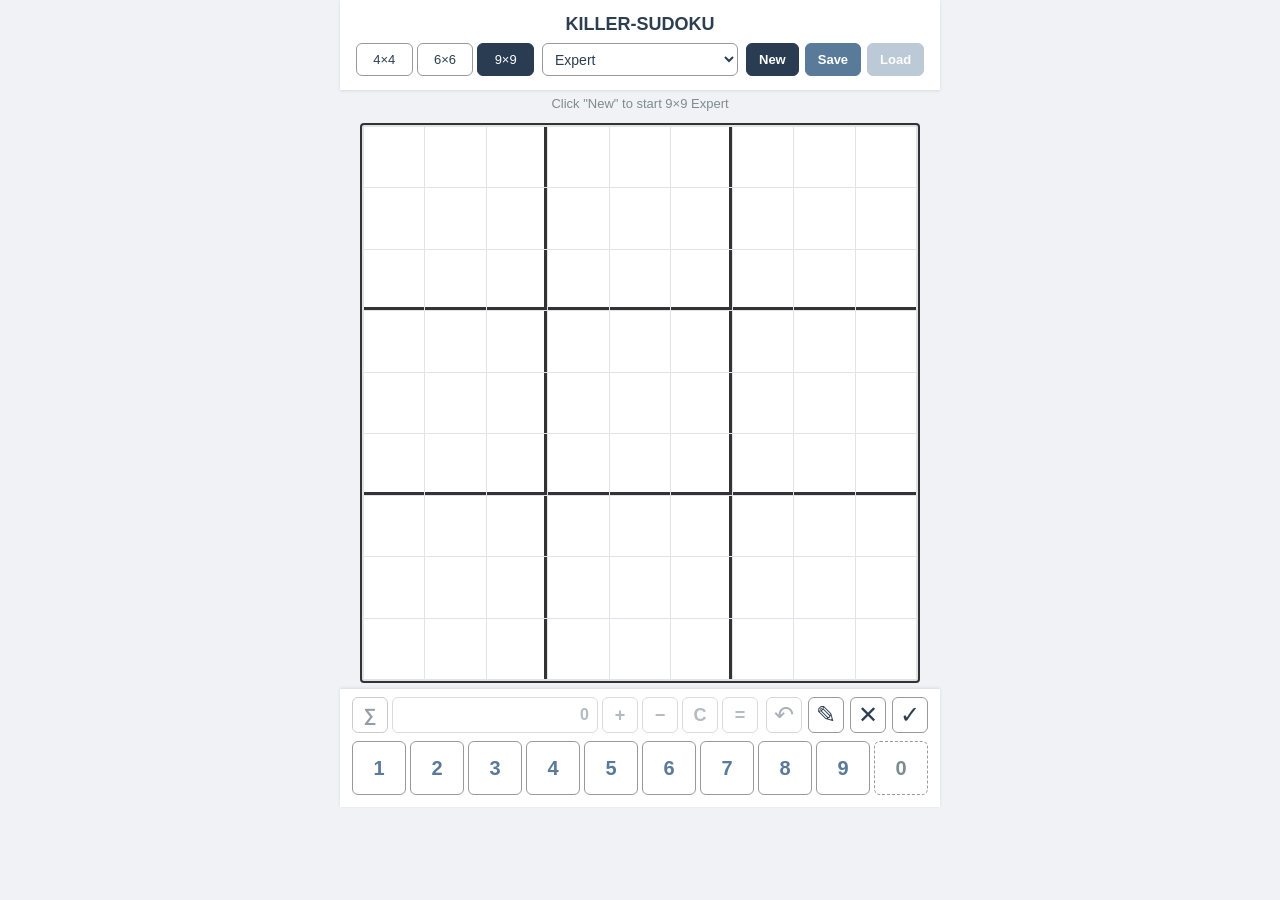
<file: index.html>
<!DOCTYPE html>
<html lang="en">
<head>
    <meta charset="UTF-8">
    <meta name="viewport" content="width=device-width, initial-scale=1.0, maximum-scale=1.0, user-scalable=no">
    <title>KILLER-SUDOKU</title>
    <link rel="stylesheet" href="./css/style.css">
    <link rel="stylesheet" href="./css/board.css">
</head>
<body>
    <div id="app">
        <!-- 顶部设置栏 -->
        <header class="top-bar">
            <div class="title">KILLER-SUDOKU</div>
            <div class="settings">
                <div class="settings-row">
                    <div class="btn-group" id="size-group">
                        <button class="btn btn-toggle" data-size="4">4×4</button>
                        <button class="btn btn-toggle" data-size="6">6×6</button>
                        <button class="btn btn-toggle active" data-size="9">9×9</button>
                    </div>
                    <select id="difficulty-select" class="select">
                        <option value="beginner">Beginner</option>
                        <option value="easy">Easy</option>
                        <option value="medium">Medium</option>
                        <option value="hard">Hard</option>
                        <option value="expert" selected>Expert</option>
                    </select>
                    <div class="action-group">
                        <button id="new-game-btn" class="btn btn-primary">New</button>
                        <button id="save-btn" class="btn btn-secondary" title="Save current progress">Save</button>
                        <button id="load-btn" class="btn btn-secondary" title="Load saved progress for current size & difficulty" disabled>Load</button>
                    </div>
                </div>
            </div>
        </header>

        <!-- 状态栏 -->
        <div class="status-bar">
            <span id="status-text">Click "New" to start</span>
            <span id="completed-badge" class="badge badge-completed" style="display:none;">Completed</span>
        </div>

        <!-- 棋盘区域（含提示面板，hint 在棋盘上方） -->
        <main class="board-container">
            <div id="hint-panel" class="hint-panel" style="display:none;">
                <div class="hint-item"><span class="hint-label">Box:</span><span id="hint-box" class="hint-value">0=0</span></div>
                <div class="hint-item"><span class="hint-label">Cage:</span><span id="hint-cage" class="hint-value">0=0</span></div>
                <div class="hint-item"><span class="hint-label">Box cages:</span><span id="hint-box-cages" class="hint-value">0=0</span></div>
                <div class="hint-item"><span class="hint-label">Boxes cages:</span><span id="hint-cage-boxes" class="hint-value">0=0</span></div>
            </div>
            <div id="board" class="board"></div>
            <div id="loading" class="loading" style="display:none;">Generating...</div>
        </main>

        <!-- 底部操作区 -->
        <footer class="bottom-bar">
            <div class="bottom-controls">
                <div class="calc-bar calc-off" id="calc-bar">
                    <button id="calc-toggle" class="btn btn-calc btn-calc-toggle" title="Toggle calculator (Shift+Tab)">∑</button>
                    <input type="text" id="calc-display" class="calc-display" value="0" inputmode="numeric" title="Calculator (Shift+Tab): type numbers">
                    <button id="calc-plus" class="btn btn-calc" title="Add (+)">+</button>
                    <button id="calc-minus" class="btn btn-calc" title="Subtract (−)">−</button>
                    <button id="calc-clear" class="btn btn-calc" title="Clear (Backspace)">C</button>
                    <button id="calc-equals" class="btn btn-calc" title="Equals (Enter)">=</button>
                </div>
                <div class="action-row">
                    <button id="undo-btn" class="btn btn-action" title="Undo (Z, up to 3 steps)">
                        <span class="icon">↶</span>
                    </button>
                    <button id="note-btn" class="btn btn-action" title="Note mode (N)">
                        <span class="icon">✎</span>
                    </button>
                    <button id="erase-btn" class="btn btn-action" title="Erase (Esc/Del)">
                        <span class="icon">✕</span>
                    </button>
                    <button id="check-btn" class="btn btn-action" title="Check">
                        <span class="icon">✓</span>
                    </button>
                </div>
            </div>
            <div id="number-pad" class="number-pad"></div>
        </footer>
    </div>

    <script src="./js/storage.js"></script>
    <script src="./puzzles/all-puzzles.js"></script>
    <script src="./js/api.js"></script>
    <script src="./js/board.js"></script>
    <script src="./js/app.js"></script>
</body>
</html>
</file>
<file: css/style.css>
/* 全局样式：黑白灰风格 */

:root {
    --color-bg: #F0F2F5;
    --color-surface: #FFFFFF;
    --color-border: #E0E4E8;
    --color-grid: #999999;
    --color-grid-light: #cccccc;
    --color-text: #2C3E50;
    --color-text-secondary: #7F8C8D;
    --color-highlight: #e8f0fe;
    --color-selected: #FFF1B5;       /* selected cell: yellow */
    --color-same: #FFF5BA;           /* same number: light yellow */
    --color-related: #C7E9C0;        /* same row/col/box/cage: green */
    --color-input: #5A7A9A;          /* 填入数字 / 数字条 */
    --color-disabled: #cccccc;
    --color-cage-sum: #293C52;
    --color-note: #7F8C8D;
    --color-error: #cc4444;
    --color-primary: #293C52;
    --color-primary-hover: #5A7A9A;
    --color-accent: #F39C12;
    --color-secondary: #5A7A9A;
    --color-secondary-hover: #6f8db0;
    --color-tag-bg: #e8f0fe;
    --color-box-border: #333333;

    --radius: 6px;
    --shadow: 0 1px 3px rgba(0, 0, 0, 0.1);
}

* {
    margin: 0;
    padding: 0;
    box-sizing: border-box;
    -webkit-tap-highlight-color: transparent;
}

html, body {
    height: 100%;
    font-family: -apple-system, BlinkMacSystemFont, "Segoe UI", "PingFang SC",
        "Hiragino Sans GB", "Microsoft YaHei", sans-serif;
    background-color: var(--color-bg);
    color: var(--color-text);
    font-size: 16px;
    -webkit-font-smoothing: antialiased;
}

#app {
    display: flex;
    flex-direction: column;
    min-height: 100vh;
    min-height: 100dvh;
    max-width: 600px;
    margin: 0 auto;
    background-color: var(--color-bg);
}

/* 顶部设置栏 */
.top-bar {
    background-color: var(--color-surface);
    padding: 10px 12px;
    box-shadow: var(--shadow);
    flex-shrink: 0;
}

.title {
    font-size: 18px;
    font-weight: 700;
    text-align: center;
    margin-bottom: 8px;
    color: var(--color-text);
}

.settings {
    display: flex;
    flex-direction: column;
    gap: 8px;
}

/* 尺寸 + 难度并排一行，节省顶部空间 */
.settings-row {
    display: flex;
    gap: 8px;
    align-items: stretch;
    width: 100%;
}

.settings-row > * {
    flex: 1 1 0;
    min-width: 0;
}

.settings-row .select {
    width: 100%;
}

.setting-group {
    display: flex;
    align-items: center;
    gap: 8px;
}

.setting-group label {
    font-size: 13px;
    color: var(--color-text-secondary);
    min-width: 32px;
    flex-shrink: 0;
}

.btn-group {
    display: flex;
    gap: 4px;
    flex: 1;
}

/* 顶部操作按钮组（新游戏/保存/读取） */
.action-group {
    display: flex;
    gap: 6px;
}

.action-group .btn {
    flex: 1;
}

.select {
    flex: 1;
    padding: 6px 8px;
    border: 1px solid var(--color-grid);
    border-radius: var(--radius);
    background-color: var(--color-surface);
    color: var(--color-text);
    font-size: 14px;
    outline: none;
}

/* 按钮通用样式 */
.btn {
    padding: 6px 10px;
    border: 1px solid var(--color-grid);
    border-radius: var(--radius);
    background-color: var(--color-surface);
    color: var(--color-text);
    font-size: 13px;
    cursor: pointer;
    transition: all 0.15s ease;
    user-select: none;
}

.btn:hover {
    background-color: var(--color-highlight);
}

.btn:active {
    background-color: var(--color-selected);
}

.btn-toggle {
    flex: 1;
    text-align: center;
}

.btn-toggle.active {
    background-color: var(--color-primary);
    color: var(--color-surface);
    border-color: var(--color-primary);
}

.btn-primary {
    background-color: var(--color-primary);
    color: var(--color-surface);
    border-color: var(--color-primary);
    font-weight: 600;
    padding: 8px 12px;
}

.btn-primary:hover {
    background-color: var(--color-primary-hover);
}

/* 次要按钮（保存/读取） */
.btn-secondary {
    background-color: var(--color-secondary);
    color: var(--color-surface);
    border-color: var(--color-secondary);
    font-weight: 600;
    padding: 8px 12px;
}

.btn-secondary:hover:not(:disabled) {
    background-color: var(--color-secondary-hover);
    border-color: var(--color-secondary-hover);
}

.btn-secondary:disabled {
    opacity: 0.45;
    cursor: not-allowed;
}

.btn-action {
    width: 36px;
    height: 36px;
    flex-shrink: 0;
    display: flex;
    align-items: center;
    justify-content: center;
    gap: 4px;
    padding: 0;
}

.btn-action.active {
    background-color: var(--color-primary);
    color: var(--color-surface);
    border-color: var(--color-primary);
}

.btn-action .icon {
    font-size: 24px;
    line-height: 1;
}

/* 底部控件：计算器 + 操作按钮同一行 */
.bottom-controls {
    display: flex;
    align-items: center;
    gap: 8px;
    margin-bottom: 8px;
}

.bottom-controls .calc-bar {
    flex: 1;
    min-width: 0;
}

.bottom-controls .action-row {
    flex-shrink: 0;
}

/* 迷你计算器 */
.calc-bar {
    display: flex;
    align-items: center;
    gap: 4px;
    transition: opacity 0.2s ease;
}

/* 计算器关闭状态：整体变灰 */
.calc-bar.calc-off .calc-display,
.calc-bar.calc-off .btn-calc:not(.btn-calc-toggle) {
    opacity: 0.35;
    pointer-events: none;
}

/* 开关按钮 */
.btn-calc-toggle {
    font-size: 18px;
    line-height: 1;
    opacity: 0.5;
    transition: all 0.15s ease;
}

.btn-calc-toggle.active {
    opacity: 1;
    background-color: var(--color-selected);
    border-color: var(--color-primary);
}

.calc-display {
    flex: 1;
    min-width: 0;
    height: 36px;
    border: 1px solid var(--color-grid);
    border-radius: var(--radius);
    background-color: var(--color-surface);
    color: var(--color-text);
    font-size: 16px;
    font-weight: 600;
    text-align: right;
    padding: 0 8px;
    outline: none;
    user-select: none;
}

.calc-display:focus {
    border-color: var(--color-primary);
}

.btn-calc {
    min-width: 36px;
    height: 36px;
    padding: 0 8px;
    display: flex;
    align-items: center;
    justify-content: center;
    font-size: 18px;
    font-weight: 700;
    border-radius: var(--radius);
    border: 1px solid var(--color-grid);
    background-color: var(--color-surface);
    color: var(--color-text);
    cursor: pointer;
    transition: all 0.15s ease;
    user-select: none;
}

.btn-calc:hover {
    background-color: var(--color-highlight);
}

.btn-calc:active {
    background-color: var(--color-selected);
}

.btn:disabled {
    opacity: 0.4;
    cursor: not-allowed;
}

/* 状态栏 */
.status-bar {
    display: flex;
    align-items: center;
    justify-content: center;
    gap: 8px;
    padding: 6px 12px;
    font-size: 13px;
    color: var(--color-text-secondary);
    flex-shrink: 0;
}

/* 提示面板：棋盘下方，自然高度 */
.hint-panel {
    display: flex;
    flex-wrap: wrap;
    justify-content: center;
    align-items: center;
    align-content: center;
    gap: 6px 14px;
    padding: 4px 12px 6px;
    font-size: 12px;
    color: var(--color-text-secondary);
    flex-shrink: 0;
    width: 100%;
}
.hint-item {
    display: flex;
    align-items: center;
    gap: 4px;
}
.hint-label {
    opacity: 0.7;
}
.hint-value {
    font-weight: 700;
    color: var(--color-input);
    min-width: 16px;
    text-align: center;
}

.badge {
    padding: 2px 8px;
    border-radius: 10px;
    font-size: 12px;
    font-weight: 600;
}

.badge-completed {
    background-color: var(--color-primary);
    color: var(--color-surface);
}

/* 棋盘容器：自然高度=棋盘高度，不撑满 */
.board-container {
    flex-shrink: 0;
    display: flex;
    flex-direction: column;
    align-items: center;
    justify-content: center;
    padding: 6px;
    position: relative;
}

.loading {
    position: absolute;
    color: var(--color-text-secondary);
    font-size: 14px;
}

/* 底部操作区 */
.bottom-bar {
    background-color: var(--color-surface);
    padding: 8px 12px 12px;
    box-shadow: 0 -1px 3px rgba(0, 0, 0, 0.1);
    flex-shrink: 0;
}

.action-row {
    display: flex;
    gap: 6px;
}

/* 数字条 */
.number-pad {
    display: grid;
    gap: 4px;
}

.number-btn {
    aspect-ratio: 1;
    display: flex;
    align-items: center;
    justify-content: center;
    border: 1px solid var(--color-grid);
    border-radius: var(--radius);
    background-color: var(--color-surface);
    color: var(--color-input);
    font-size: 20px;
    font-weight: 600;
    cursor: pointer;
    transition: all 0.15s ease;
    user-select: none;
}

.number-btn:hover {
    background-color: var(--color-highlight);
}

.number-btn:active {
    background-color: var(--color-selected);
}

.number-btn.disabled {
    color: var(--color-disabled);
    background-color: var(--color-bg);
    cursor: not-allowed;
    opacity: 0.5;
}

.number-btn .count {
    font-size: 9px;
    color: var(--color-text-secondary);
    position: absolute;
    bottom: 2px;
    right: 4px;
    font-weight: 400;
}

/* 0 按钮：仅用于计算器，视觉区分 */
.number-btn-zero {
    color: var(--color-text-secondary);
    border-style: dashed;
}

/* 响应式：手机端 — 压缩非棋盘元素，最大化棋盘空间 */
@media (max-width: 480px) {
    .top-bar {
        padding: 6px 8px;
    }
    .status-bar {
        padding: 2px 8px;
        font-size: 12px;
    }
    .hint-panel {
        padding: 2px 8px 3px;
        font-size: 11px;
        gap: 4px 10px;
    }
    .board-container {
        padding: 2px;
    }
    .bottom-bar {
        padding: 4px 8px 6px;
    }
    .bottom-controls {
        margin-bottom: 4px;
    }
    .btn {
        font-size: 12px;
        padding: 5px 8px;
    }
    .btn-action {
        padding: 8px 2px;
    }
    .btn-action .icon {
        font-size: 20px;
    }
    .btn-calc {
        min-width: 32px;
        height: 32px;
        font-size: 16px;
    }
    .calc-display {
        height: 32px;
        font-size: 14px;
    }
    .number-btn {
        aspect-ratio: auto;
        height: 30px;
        font-size: 18px;
    }
}

/* 响应式：大屏 */
@media (min-width: 600px) {
    .top-bar {
        padding: 14px 16px;
    }
}
</file>
<file: css/board.css>
/* 棋盘专用样式 */

.board {
    display: grid;
    max-width: 560px;
    aspect-ratio: 1;
    flex-shrink: 0;
    background-color: var(--color-border);
    gap: 1px;
    padding: 2px;
    border: 2px solid var(--color-box-border);
    border-radius: 4px;
    position: relative;
    transition: border-color 0.4s ease, box-shadow 0.4s ease;
}

/* 通关后棋盘金色边框 */
.board.completed {
    border-color: #C9A84C;
    box-shadow: 0 0 12px #C9A84C;
}

/* 单元格 */
.cell {
    background-color: var(--color-surface);
    display: flex;
    align-items: center;
    justify-content: center;
    position: relative;
    cursor: pointer;
    transition: background-color 0.1s ease;
    overflow: hidden;
    user-select: none;
}

.cell:hover {
    background-color: var(--color-highlight);
}

/* 选中状态：浅黄（较深） */
.cell.selected {
    background-color: var(--color-selected) !important;
}

/* 相同数字高亮：浅黄 */
.cell.same-number {
    background-color: var(--color-same) !important;
}

/* 同行同列同宫高亮：浅绿 */
.cell.related {
    background-color: var(--color-related);
}

/* 笼和数字（左上角）：白底，确保在虚线之上 */
.cage-sum {
    position: absolute;
    top: 0;
    left: 0;
    font-size: 9px;
    font-weight: 700;
    color: var(--color-cage-sum);
    line-height: 1;
    z-index: 3;
    pointer-events: none;
    background-color: var(--color-surface);
    padding: 1px 3px;
    border-radius: 0 0 3px 0;
}

/* 用户填入的数字：浅蓝 */
.cell-value {
    font-size: 22px;
    font-weight: 600;
    color: var(--color-input);
    line-height: 1;
    z-index: 1;
}

/* 标记小字（候选数字）：内缩右下，避开左上笼和数字 */
.cell-notes {
    display: grid;
    width: 100%;
    height: 100%;
    padding: 10px 3px 3px 10px;
    gap: 0;
    z-index: 1;
}

.cell-notes .note {
    display: flex;
    align-items: center;
    justify-content: center;
    font-size: 10px;
    color: var(--color-note);
    line-height: 1;
}

/* 笼边界：用伪元素绘制虚线。
   仅在无笼边的一侧内缩，有笼边的一侧贴边，
   这样相邻单元格的笼边在网格线上对齐，转角处无缝连接。 */
.cell::after {
    content: "";
    position: absolute;
    /* 默认四边内缩 3px（无笼边时） */
    top: 3px;
    right: 3px;
    bottom: 3px;
    left: 3px;
    pointer-events: none;
    z-index: 0;
    border: 0 dashed transparent;
}
/* 有笼边的一侧贴到单元格边缘，使相邻格的虚线在网格线上相接 */
.cell.cage-top::after {
    top: 0;
    border-top-width: 2px;
    border-top-color: var(--color-box-border);
}
.cell.cage-bottom::after {
    bottom: 0;
    border-bottom-width: 2px;
    border-bottom-color: var(--color-box-border);
}
.cell.cage-left::after {
    left: 0;
    border-left-width: 2px;
    border-left-color: var(--color-box-border);
}
.cell.cage-right::after {
    right: 0;
    border-right-width: 2px;
    border-right-color: var(--color-box-border);
}

/* 宫格分隔线：加粗实线（黑色） */
.cell.box-right {
    border-right: 3px solid var(--color-box-border) !important;
}
.cell.box-bottom {
    border-bottom: 3px solid var(--color-box-border) !important;
}

/* 错误单元格 */
.cell.error {
    color: var(--color-error);
}

.cell.error .cell-value {
    color: var(--color-error);
}

/* 根据棋盘尺寸调整字号 */
.board.size-4 .cell-value {
    font-size: 32px;
}
.board.size-4 .cage-sum {
    font-size: 12px;
}
.board.size-4 .cell-notes .note {
    font-size: 14px;
}

.board.size-6 .cell-value {
    font-size: 26px;
}
.board.size-6 .cage-sum {
    font-size: 10px;
}
.board.size-6 .cell-notes .note {
    font-size: 12px;
}

.board.size-9 .cell-value {
    font-size: 22px;
}
.board.size-9 .cage-sum {
    font-size: 9px;
}
.board.size-9 .cell-notes .note {
    font-size: 10px;
}

/* 手机端字号调整 */
@media (max-width: 480px) {
    .board.size-4 .cell-value {
        font-size: 28px;
    }
    .board.size-6 .cell-value {
        font-size: 22px;
    }
    .board.size-9 .cell-value {
        font-size: 18px;
    }
    .board.size-4 .cell-notes .note {
        font-size: 12px;
    }
    .board.size-6 .cell-notes .note {
        font-size: 10px;
    }
    .board.size-9 .cell-notes .note {
        font-size: 9px;
    }
}
</file>
